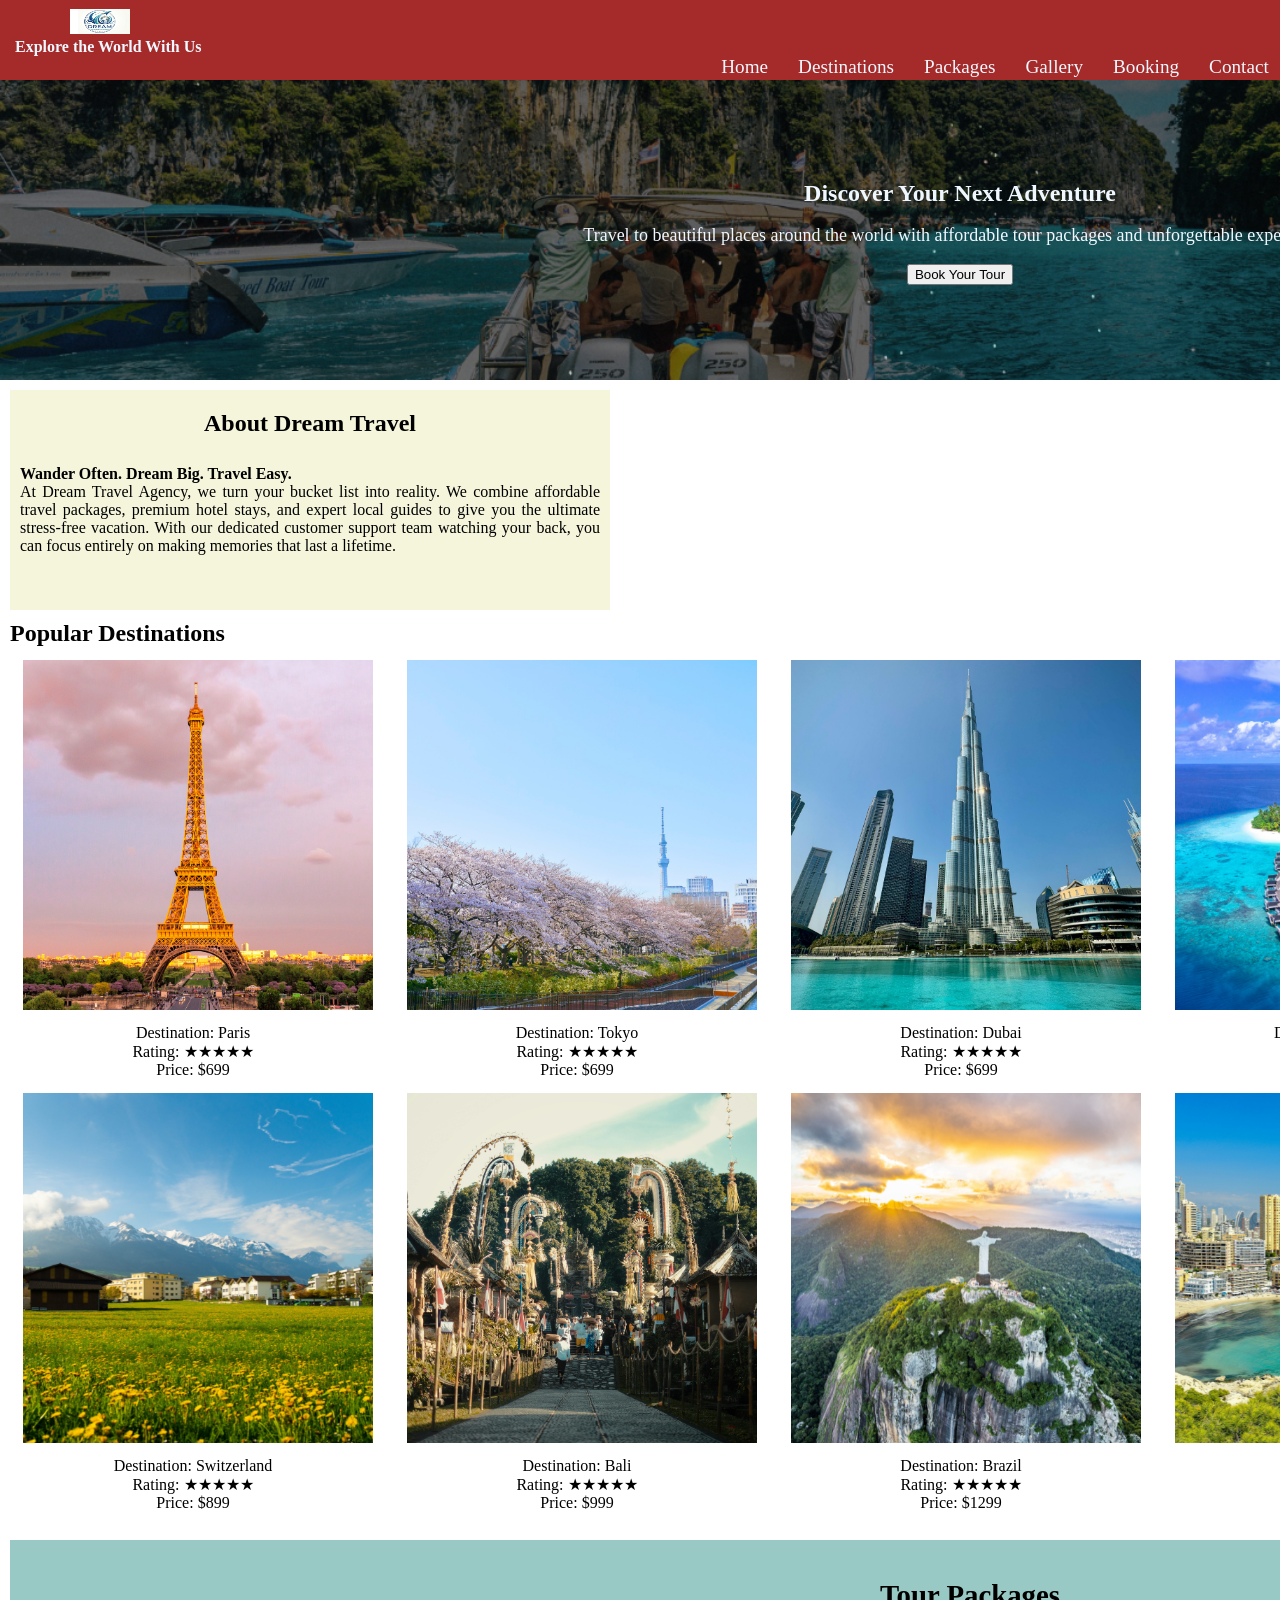
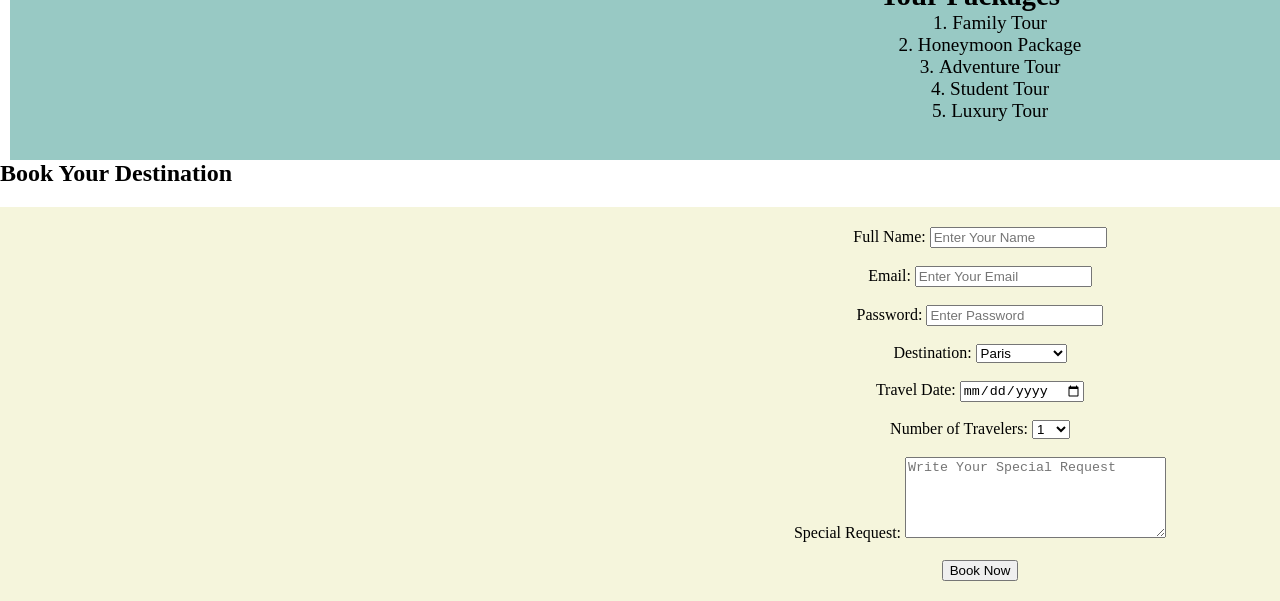
<file: index.html>
<!DOCTYPE html>
<html lang="en">
<head>
    <meta charset="UTF-8">
    <meta name="viewport" content="width=device-width, initial-scale=1.0">
    <title>Dream Travel Agency</title>
    <link rel="stylesheet" href="style.css">
</head>
<body>
    <header class="header">
        <img class="i1" src="images/logo.png" height="25" width="60" a alt="website logo">

        <p class="p1" style="color: aliceblue;"><strong>Explore the World With Us</strong></p>

        <nav>
            <ul>
                <li><a href="">Home</a></li>
                <li><a href="">Destinations</a></li>
                <li><a href="">Packages</a></li>
                <li><a href="">Gallery</a></li>
                <li><a href="">Booking</a></li>
                <li><a href="">Contact</a></li>
            </ul>
        </nav>
        

    </header>

<main>
    <section class="c1">
        <h1>Discover Your Next Adventure</h1><br>
        <p style="font-size: large;">Travel to beautiful places around the world with affordable tour packages and unforgettable experiences.</p><br>
        <button>Book Your Tour</button>
    </section>

    <section class="c2">
    <h1 style="text-align: center;">About Dream Travel</h1><br>
    <p id="p1"><strong>Wander Often. Dream Big. Travel Easy.</strong><br>
At Dream Travel Agency, we turn your bucket list into reality. We combine affordable travel packages, premium hotel stays, and expert local guides to give you the ultimate stress-free vacation. With our dedicated customer support team watching your back, you can focus entirely on making memories that last a lifetime.</p>
    </section>

    <section>
        <h1 id="i1">Popular Destinations</h1>
        <table align="center">
    <tr>
        <td class="t1">
            <img src="images/paris.png" class="im-p2" alt="Paris">
            <p>Destination: Paris</p>
            <p>Rating: ★★★★★</p>
            <p>Price: $699</p>
        </td>
        <td class="t1"><img src="images/Tokyo.png" class="im-p2" alt="Tokyo">
            <p>Destination: Tokyo</p>
            <p>Rating: ★★★★★</p>
            <p>Price: $699</p>
        </td>
        <td class="t1"><img src="images/Dubai.png" class="im-p2" alt="Dubai">
            <p>Destination: Dubai</p>
            <p>Rating: ★★★★★</p>
            <p>Price: $699</p>
        </td>
        <td class="t1"><img src="images/Maldives.png" class="im-p2" alt="Maldives">
            <p>Destination: Maldives</p>
            <p>Rating: ★★★★★</p>
            <p>Price: $699</p>
        </td>
            <tr>
                <td class="t1">
                    <img src="images/Switzerlan.png" class="im-p2" alt="">
                    <p>Destination: Switzerland</p>
            <p>Rating: ★★★★★</p>
            <p>Price: $899</p>
                </td>
                <td class="t1">
                    <img src="images/Bali.png" class="im-p2" alt="">
                    <p>Destination: Bali</p>
            <p>Rating: ★★★★★</p>
            <p>Price: $999</p>
                </td>
                <td class="t1">
                    <img src="images/usa(1).png" class="im-p2" alt="">
                    <p>Destination: Brazil</p>
            <p>Rating: ★★★★★</p>
            <p>Price: $1299</p>
                </td>
                <td class="t1">
                    <img src="images/usa.png" class="im-p2" alt="">
                    <p>Destination: Spain</p>
            <p>Rating: ★★★★★</p>
            <p>Price: $1000</p>
                </td>
        </tr>
</table>
    </section>

<section class="c3">
    <h1>Tour Packages</h1>
    <ol>
        <li>Family Tour</li>
        <li>Honeymoon Package</li>
        <li>Adventure Tour</li>
        <li>Student Tour</li>
        <li>Luxury Tour</li>
    </ol>
</section>

<section>
    <h1>Book Your Destination</h1>
    <form class="f1" action="">
            <label class="f2" for="">Full Name: </label>
        <input class="f2" type="text" placeholder="Enter Your Name" name="" id=""><br><br>
        <label class="f2" for="">Email: </label>
        <input class="f2" type="text" placeholder="Enter Your Email" name="" id=""><br><br>
        <label class="f2" for="">Password: </label>
        <input class="f2" type="password" placeholder="Enter Password" name="" id=""><br><br>
        <label class="f2" for="">Destination: </label>
        <select class="f2" name="" id="">
            <option value="">Paris</option>
        <option value="">Tokyo</option>
        <option value="">Dubai</option>
        <option value="">Maldives</option>
        <option value="">Switzerland</option>
        <option value="">Bali</option>
        <option value="">Brazil</option>
        <option value="">Spain</option>
        </select><br><br>
        <label class="f2" for="">Travel Date: </label>
        <input class="f2" type="date" name="" id=""><br><br>
        <label class="f2" for="">Number of Travelers:</label>
        <select class="f2" name="" id="">
            <option value="">1</option>
            <option value="">2</option>
            <option value="">3</option>
            <option value="">4</option>
            <option value="">5+</option>
        </select><br><br>
        <label class="f2" for="">Special Request:</label>
        <textarea class="f2" placeholder="Write Your Special Request" rows="5" cols="30" name="" id=""></textarea><br><br>
        <button>Book Now</button>
    </form>
</section>



</main>



</body>
</html>
</file>
<file: style.css>
.header{
    background-color: brown;
    height: 80px;
    width: 1920px;

}
.i1{
    margin-top: 9px;
    margin-left: 70px;
}
.p1{
    margin-left: 15px;
}
*{
    margin: 0;
}


.c1{
    text-align: center;
    background-color: aqua;
    height: 200px;
    width: 1920px;
    background-image: url(images/i3.png);
    background-repeat:no-repeat;
    background-size:cover;
    color: aliceblue;
    padding-top: 100px;

}

.c2{
    background-color: beige;
    width: 600px;
    margin: 10px;
    height: 200px;
    padding-top: 20px;

}

#p1{
    margin: 10px;
    text-align: justify;

}

.im-p2{
    height: 350px;
    width: 350px;
    margin: 10px;
    margin-left: 20px;
    
}

.t1{
    text-align: center;
}
#i1{
    margin-left: 10px;
}

.t2{
    background-color: cornflowerblue;
    text-align: center;
    height: 150px;
    width: 1920px;
    padding-top: 50px;
}
.t2 ol{
    list-style-position: inside;
    padding-left: 0;
}

nav ul{
    display: flex;
    list-style: none;
    justify-content: center;
    
}
 nav ul li a{
    text-decoration: none;
    color: aliceblue;
    margin-bottom: 50px;
   
    
 }
nav ul li{
    margin-left: 30px;
    font-size: larger;
    
}

nav ul li:hover{
    background-color: rgb(70, 68, 68);
}

.c3{
    background-color: rgb(152, 201, 196);
    height: 220px;
    width: 1920px;
    margin-left: 10px;
    margin-top: 25px;
    text-align: center;
    list-style: inside;
    display: flex;
    flex-direction: column;
    justify-content: center;
    align-items: center;
    font-size: larger;
}

.f1{
    background-color: beige;
    width: 1920px;
    text-align: center;
    margin-top: 20px;
    padding: 20px;
}
</file>
